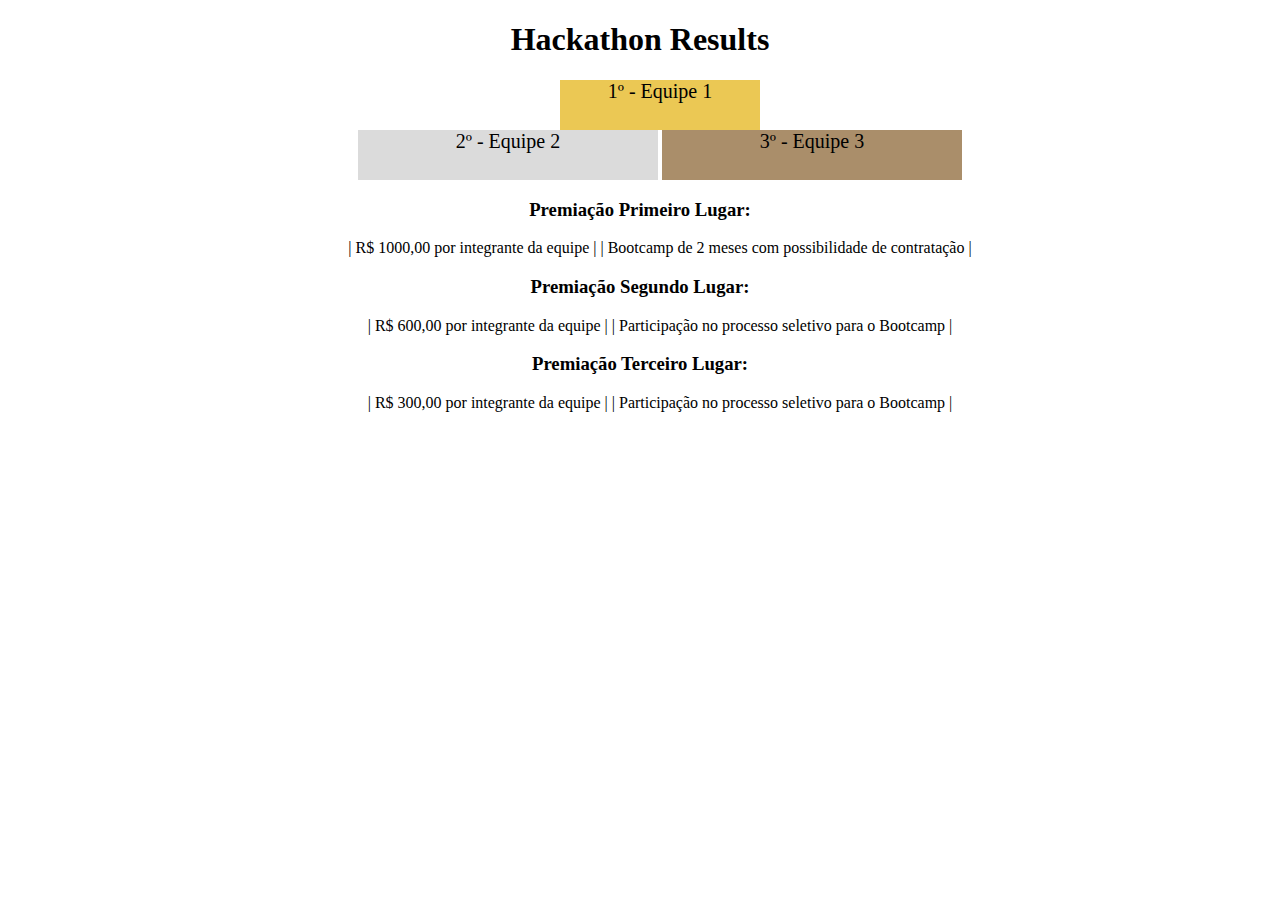
<file: fundamentos/secao-02-introducao-a-html-e-css/dia-04-html-semantico/index.html>
<!DOCTYPE html>
<html lang="pt">
  <head>
    <meta charset="UTF-8">
    <meta name="viewport" content="width=device-width, initial-scale=1.0">
    <title>Ranking</title>
    <style>
      h1 {
        text-align: center;
      }

      .first {
        background-color: rgb(235, 200, 84);
        font-size: 20px;
        height: 50px;
        text-align: center;
        width: 200px;
        margin-left: auto;
        margin-right: auto;
      }

      .second {
        background-color: rgb(219, 219, 219);
        font-size: 20px;
        height: 50px;
        text-align: center;
        width: 300px;
        display: inline-block;
      }

      .third {
        background-color: rgb(170, 142, 106);
        font-size: 20px;
        height: 50px;
        text-align: center;
        width: 300px;
        display: inline-block;
      }
      ul {
        text-align: center;
        list-style: none;
      }
      h3 {
        text-align: center;
      }
      .premiacao ul li {
        display: inline;
      }
    </style>
  </head>
  <body>
    <header>
      <h1>Hackathon Results</h1>
    </header>
    <section>
      <ul>
        <li class="first">1º - Equipe 1</li>
        <li class="second">2º - Equipe 2</li>
        <li class="third">3º - Equipe 3</li>
      </ul>
    </section>
    <section class="premiacao">
      <h3>Premiação Primeiro Lugar:</h3>
      <ul>
        <li>| R$ 1000,00 por integrante da equipe |</li>
        <li>| Bootcamp de 2 meses com possibilidade de contratação |</li>
      </ul>
      <h3>Premiação Segundo Lugar:</h3>
      <ul>
        <li>| R$ 600,00 por integrante da equipe |</li>
        <li>| Participação no processo seletivo para o Bootcamp |</li>
      </ul>
      <h3>Premiação Terceiro Lugar:</h3>
      <ul>
        <li>| R$ 300,00 por integrante da equipe |</li>
        <li>| Participação no processo seletivo para o Bootcamp |</li>
      </ul>
    </section>
  </body>
</html>
</file>
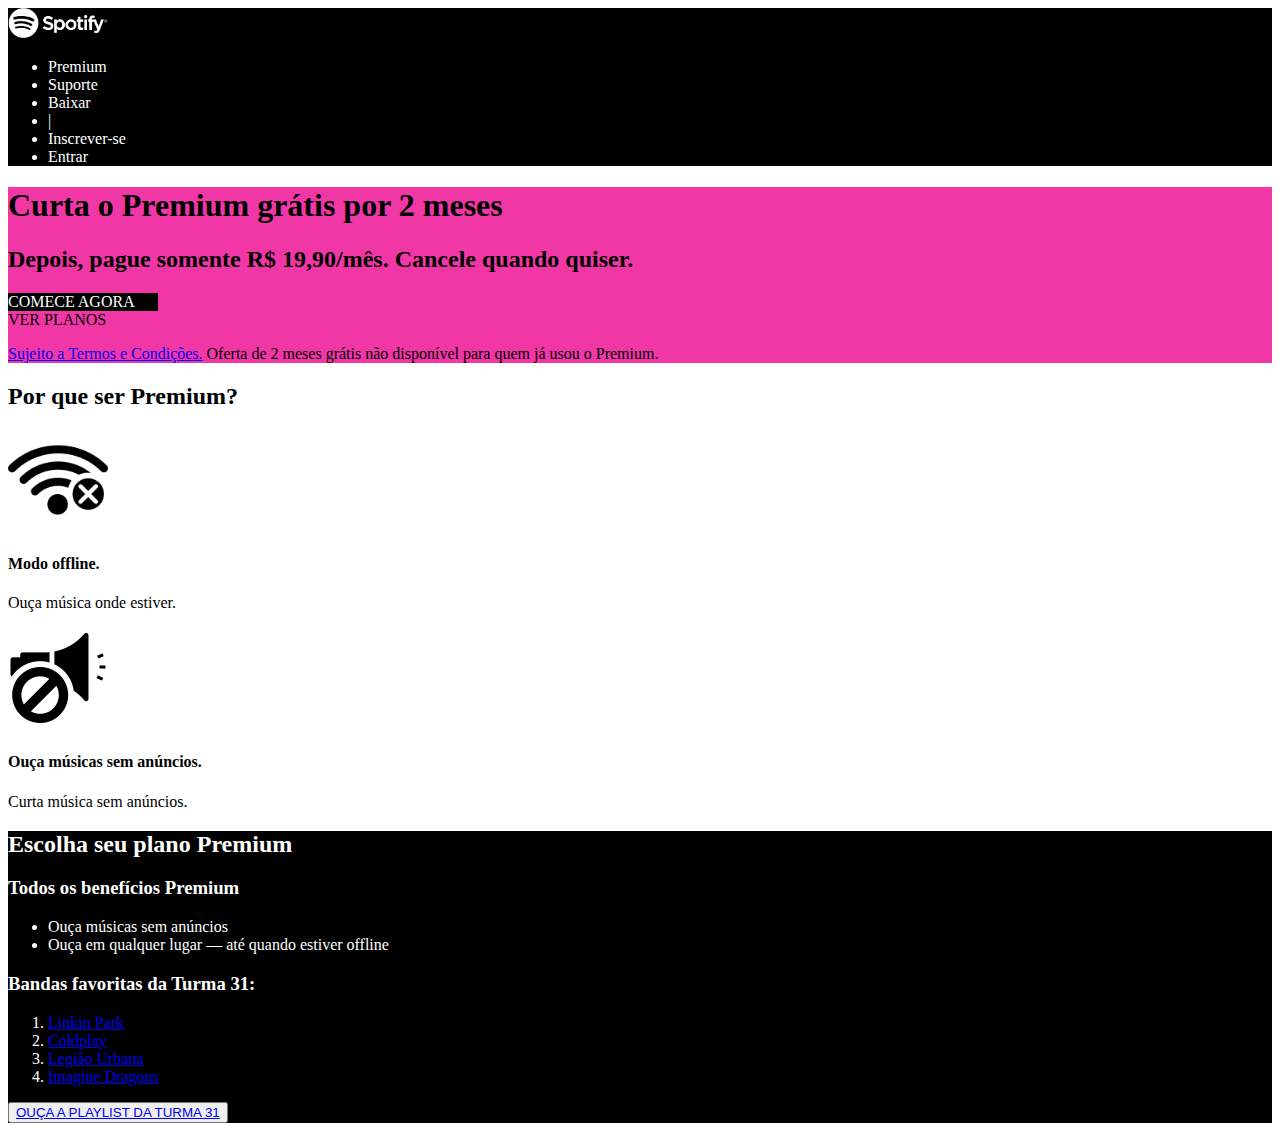
<file: fundamentos/secao-02-introducao-a-html-e-css/dia-01-html-e-css-estruturas-de-página/exercicios-do-dia-01/index.html>
<!DOCTYPE html>
<html lang="en">
<head>
  <meta charset="UTF-8">
  <meta http-equiv="X-UA-Compatible" content="IE=edge">
  <meta name="viewport" content="width=device-width, initial-scale=1.0">
  <link rel="stylesheet" href="style.css">
  <title>Spotify Premium - Spotify (BR)</title>
</head>
<body>
  <div style="background-color: black;">
    <img src="./images/spotify-logo.png" alt="Logotipo do spotify" width="100px">
    <ul style="color: white;">
      <li>Premium</li>
      <li>Suporte</li>
      <li>Baixar</li>
      <li>|</li>
      <li>Inscrever-se</li>
      <li>Entrar</li>
    </ul>
  </div>

  <div style="background-color: rgb(240, 55, 165);">
    <h1>Curta o Premium grátis por 2 meses</h1>
    <h2>Depois, pague somente R$ 19,90/mês. Cancele quando quiser.</h2>
    <div style="background-color: black; color: white; width: 150px">COMECE AGORA</div>
    <div style="color: black; width: 150px">VER PLANOS</div>
    <p><a href="https://www.spotify.com/legal/premium-promotional-offer-terms" target="_blank" rel="noopener noreferrer">Sujeito a Termos e Condições.</a> Oferta de 2 meses grátis não disponível para quem já usou o Premium.</p>
  </div>

  <div>
    <h2>Por que ser Premium?</h2>
    <div>
      <img src="./images/offline.png" alt="Sem anúncios" width="100px">
      <h4>Modo offline.</h4>
      <p>Ouça música onde estiver.</p>
    </div>
    <div>
      <img src="./images/no-ads.png" alt="Ouça offline" width="100px">
      <h4>Ouça músicas sem anúncios.</h4>
      <p>Curta música sem anúncios.</p>
    </div>
  </div>

  <div style="background-color: black; color: white">
    <h2>Escolha seu plano Premium</h2>

    <div>
      <h3>Todos os benefícios Premium</h3>
      <ul>
        <li>Ouça músicas sem anúncios</li>
        <li>Ouça em qualquer lugar — até quando estiver offline</li>
      </ul>
    </div>

    <h3>Bandas favoritas da Turma 31:</h3>
    <ol>
      <li><a href="https://open.spotify.com/artist/6XyY86QOPPrYVGvF9ch6wz" target="_blank"
          rel="noopener noreferrer">Linkin Park</a></li>
      <li><a href="https://open.spotify.com/artist/4gzpq5DPGxSnKTe4SA8HAU" target="_blank"
          rel="noopener noreferrer">Coldplay</a></li>
      <li><a href="https://open.spotify.com/artist/6tw6EpC9RgmSRZiZg0n22t" target="_blank"
          rel="noopener noreferrer">Legião Urbana</a></li>
      <li><a href="https://open.spotify.com/artist/53XhwfbYqKCa1cC15pYq2q" target="_blank"
          rel="noopener noreferrer">Imagine Dragons</a></li>
    </ol>

    <button><a
      href="https://open.spotify.com/playlist/5HvqrIK0zqqmnoPHTErqkw?si=797c8d52655e46c9&pt=ad4758acdd8453c7d5f553c3c51a5e31"
      target="_blank" rel="noopener noreferrer">OUÇA A PLAYLIST DA TURMA 31</a></button>
  </div>
</body>
</html>
</file>
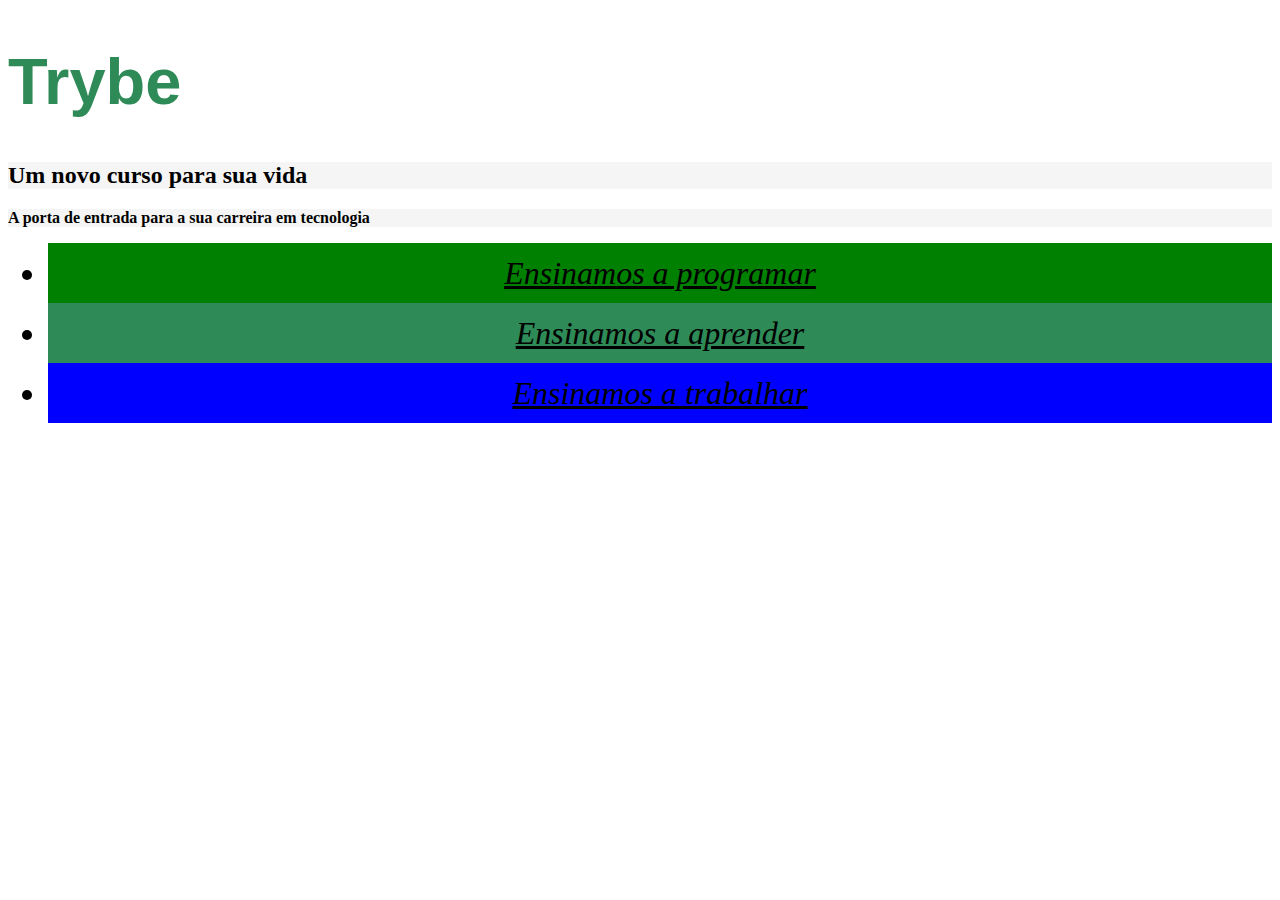
<file: fundamentos/secao-02-introducao-a-html-e-css/dia-02-html-e-css-primeiros-passos-em-css/exercicios-do-dia-02/index.html>
<!DOCTYPE html>
<html lang="pt-br">
  <head>
    <meta charset="UTF-8">
    <title>Trybe</title>
    <style>
      h1 {
        color: seagreen;
        font-size: 65px;
        font-family: sans-serif, Helvetica; 
      }

      .cor-de-fundo {
        background-color: whitesmoke;
      }

      p {
        font-weight: 600;
      }

      body {
        font-size: 16px;
      }

      li {
        font-style: italic;
        line-height: 60px;
        text-align: center;
        text-decoration: underline;
        font-size: 2em;
      }

      #verde {
        background-color: green;
      }

      #verde-escuro {
        background-color: seagreen;
      }

      #azul {
        background-color: blue;
      }
    </style>
     <link rel="stlesheet" href="./style.css">
  </head>
  <body>
    <h1>Trybe</h1>
    <h2 class="cor-de-fundo">Um novo curso para sua vida</h2>
    <p class="cor-de-fundo">A porta de entrada para a sua carreira em tecnologia</p>
    <ul>
      <li id="verde">Ensinamos a programar</li>
      <li id="verde-escuro">Ensinamos a aprender</li>
      <li id="azul">Ensinamos a trabalhar</li>
    </ul>
  </body>
</html>
</file>
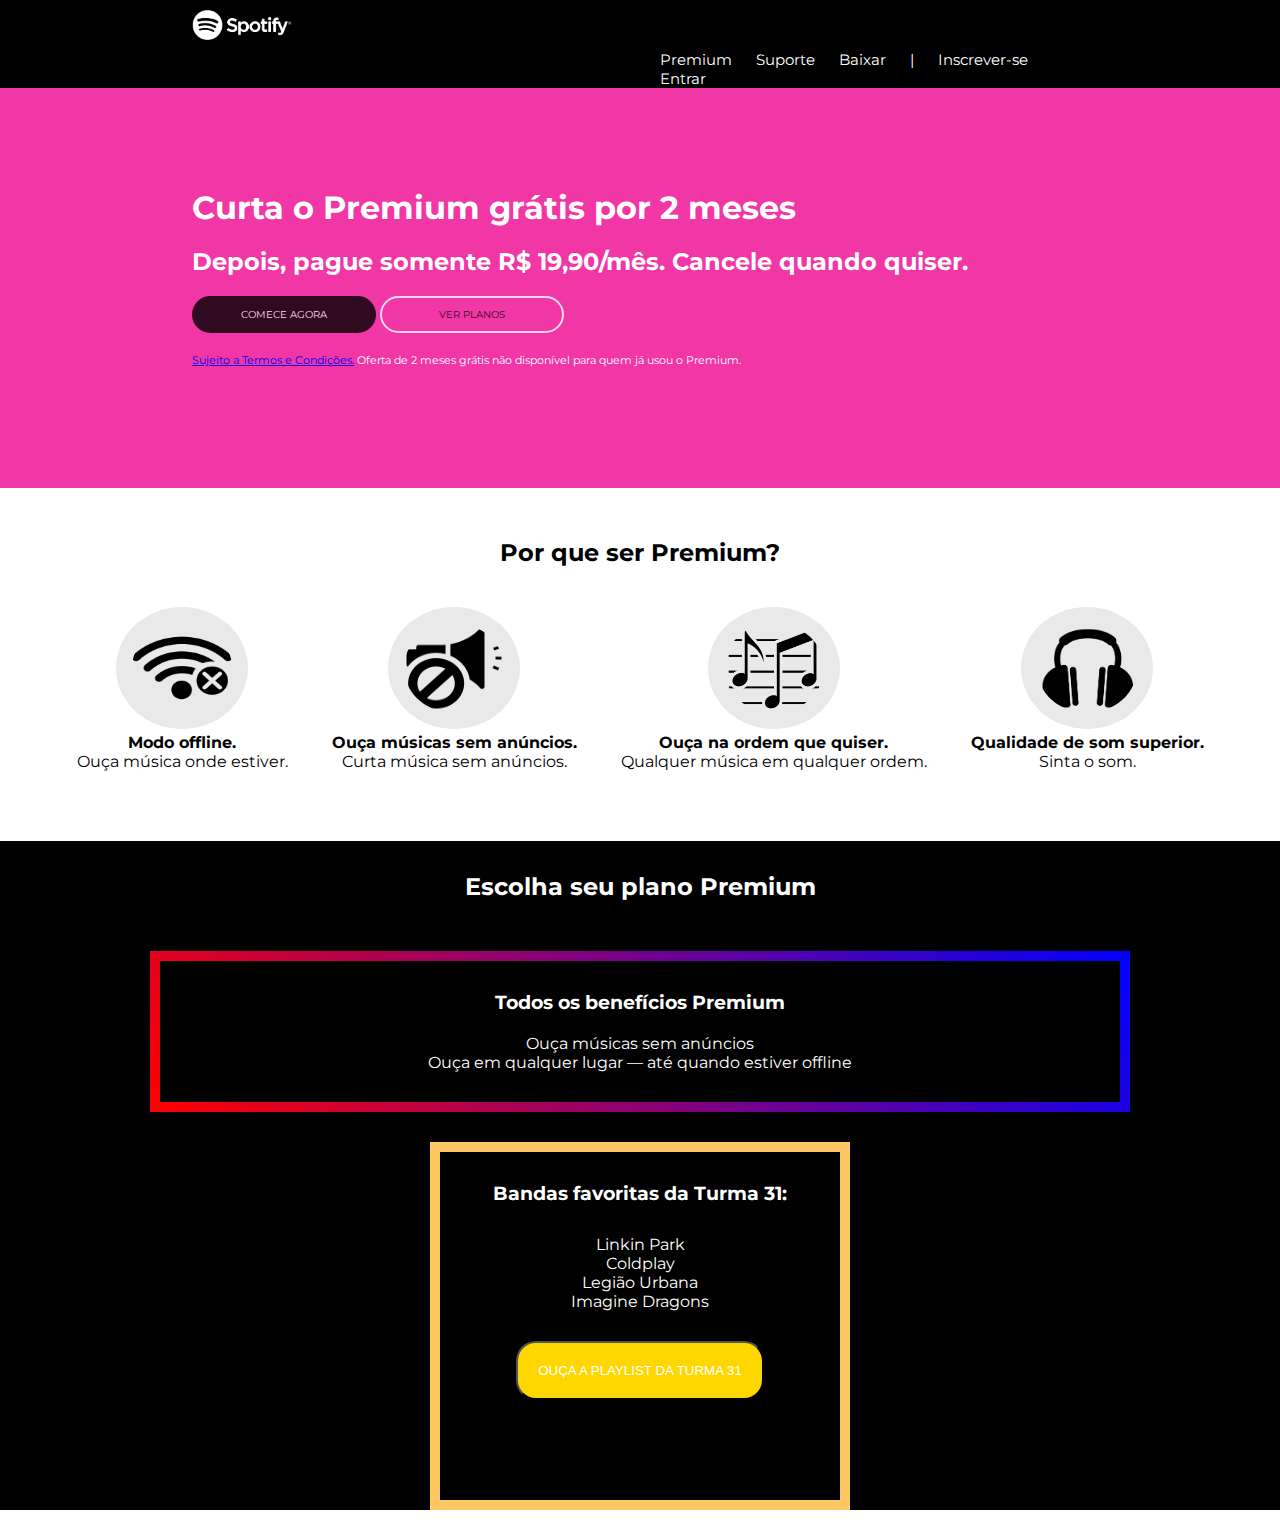
<file: fundamentos/secao-02-introducao-a-html-e-css/dia-03-html-e-css-seletores-e-posicionamento/indexSpotify.html>
<!DOCTYPE html>
<html lang="en">

<head>
    <meta charset="UTF-8">
    <meta http-equiv="X-UA-Compatible" content="IE=edge">
    <meta name="viewport" content="width=device-width, initial-scale=1.0">
    <link rel="preconnect" href="https://fonts.googleapis.com">
    <link rel="preconnect" href="https://fonts.gstatic.com" crossorigin>
    <link href="https://fonts.googleapis.com/css2?family=Montserrat:ital,wght@0,400;0,700;1,400&display=swap"
        rel="stylesheet">
    <link rel="stylesheet" href="style.css">
    <title>Spotify Premium - Spotify (BR)</title>
</head>

<body>
    <div class="header-container">
        <div class="header">
            <img src="./images/spotify-logo.png" alt="Logotipo do Spotify">
            <ul>
                <li>Premium</li>
                <li>Suporte</li>
                <li>Baixar</li>
                <li>|</li>
                <li>Inscrever-se</li>
                <li>Entrar</li>
            </ul>
        </div>

        <div class="premium">
            <div class="premium-content">
                <h1>Curta o Premium grátis por 2 meses</h1>
                <h2>Depois, pague somente R$ 19,90/mês. Cancele quando quiser.</h2>
                <div class="premium-buttons comece-agora">COMECE AGORA</div>
                <div class="premium-buttons ver-planos">VER PLANOS</div>
                <p><a href="https://www.spotify.com/legal/premium-promotional-offer-terms" target="_blank"
                        rel="noopener noreferrer">Sujeito a Termos e Condições.</a> Oferta de 2 meses grátis não
                    disponível para quem já
                    usou o Premium.</p>
            </div>
        </div>

        <div class="why-premium" >
            <h2>Por que ser Premium?</h2>
            <div>
                <img src="./images/offline.png" alt="Sem anúncios">
                <h4>Modo offline.</h4>
                <p>Ouça música onde estiver.</p>
            </div>
            <div>
                <img src="./images/no-ads.png" alt="Ouça offline">
                <h4>Ouça músicas sem anúncios.</h4>
                <p>Curta música sem anúncios.</p>
            </div>
            <div>
                <img src="./images/music.png" alt="Ouça offline">
                <h4>Ouça na ordem que quiser.</h4>
                <p>Qualquer música em qualquer ordem.</p>
            </div>
            <div>
                <img src="./images/headphone.png" alt="Ouça offline">
                <h4>Qualidade de som superior.</h4>
                <p>Sinta o som.</p>
            </div>
        </div>

    <div class="footer">
        <h2>Escolha seu plano Premium</h2>

        <div class="div-style">
            <h3>Todos os benefícios Premium</h3>
            <ul>
                <li>Ouça músicas sem anúncios</li>
                <li>Ouça em qualquer lugar — até quando estiver offline</li>
            </ul>
        </div>

        <div class="lets-rock">
            <h3>Bandas favoritas da Turma 31:</h3>
            <ol>
                <li><a href="https://open.spotify.com/artist/6XyY86QOPPrYVGvF9ch6wz" target="_blank"
                        rel="noopener noreferrer">Linkin Park</a></li>
                <li><a href="https://open.spotify.com/artist/4gzpq5DPGxSnKTe4SA8HAU" target="_blank"
                        rel="noopener noreferrer">Coldplay</a></li>
                <li><a href="https://open.spotify.com/artist/6tw6EpC9RgmSRZiZg0n22t" target="_blank"
                        rel="noopener noreferrer">Legião Urbana</a></li>
                <li><a href="https://open.spotify.com/artist/53XhwfbYqKCa1cC15pYq2q" target="_blank"
                        rel="noopener noreferrer">Imagine Dragons</a></li>
            </ol>

            <button><a
                    href="https://open.spotify.com/playlist/5HvqrIK0zqqmnoPHTErqkw?si=797c8d52655e46c9&pt=ad4758acdd8453c7d5f553c3c51a5e31"
                    target="_blank" rel="noopener noreferrer">OUÇA A PLAYLIST DA TURMA 31</a></button>
        </div>
</body>

</html>
</file>
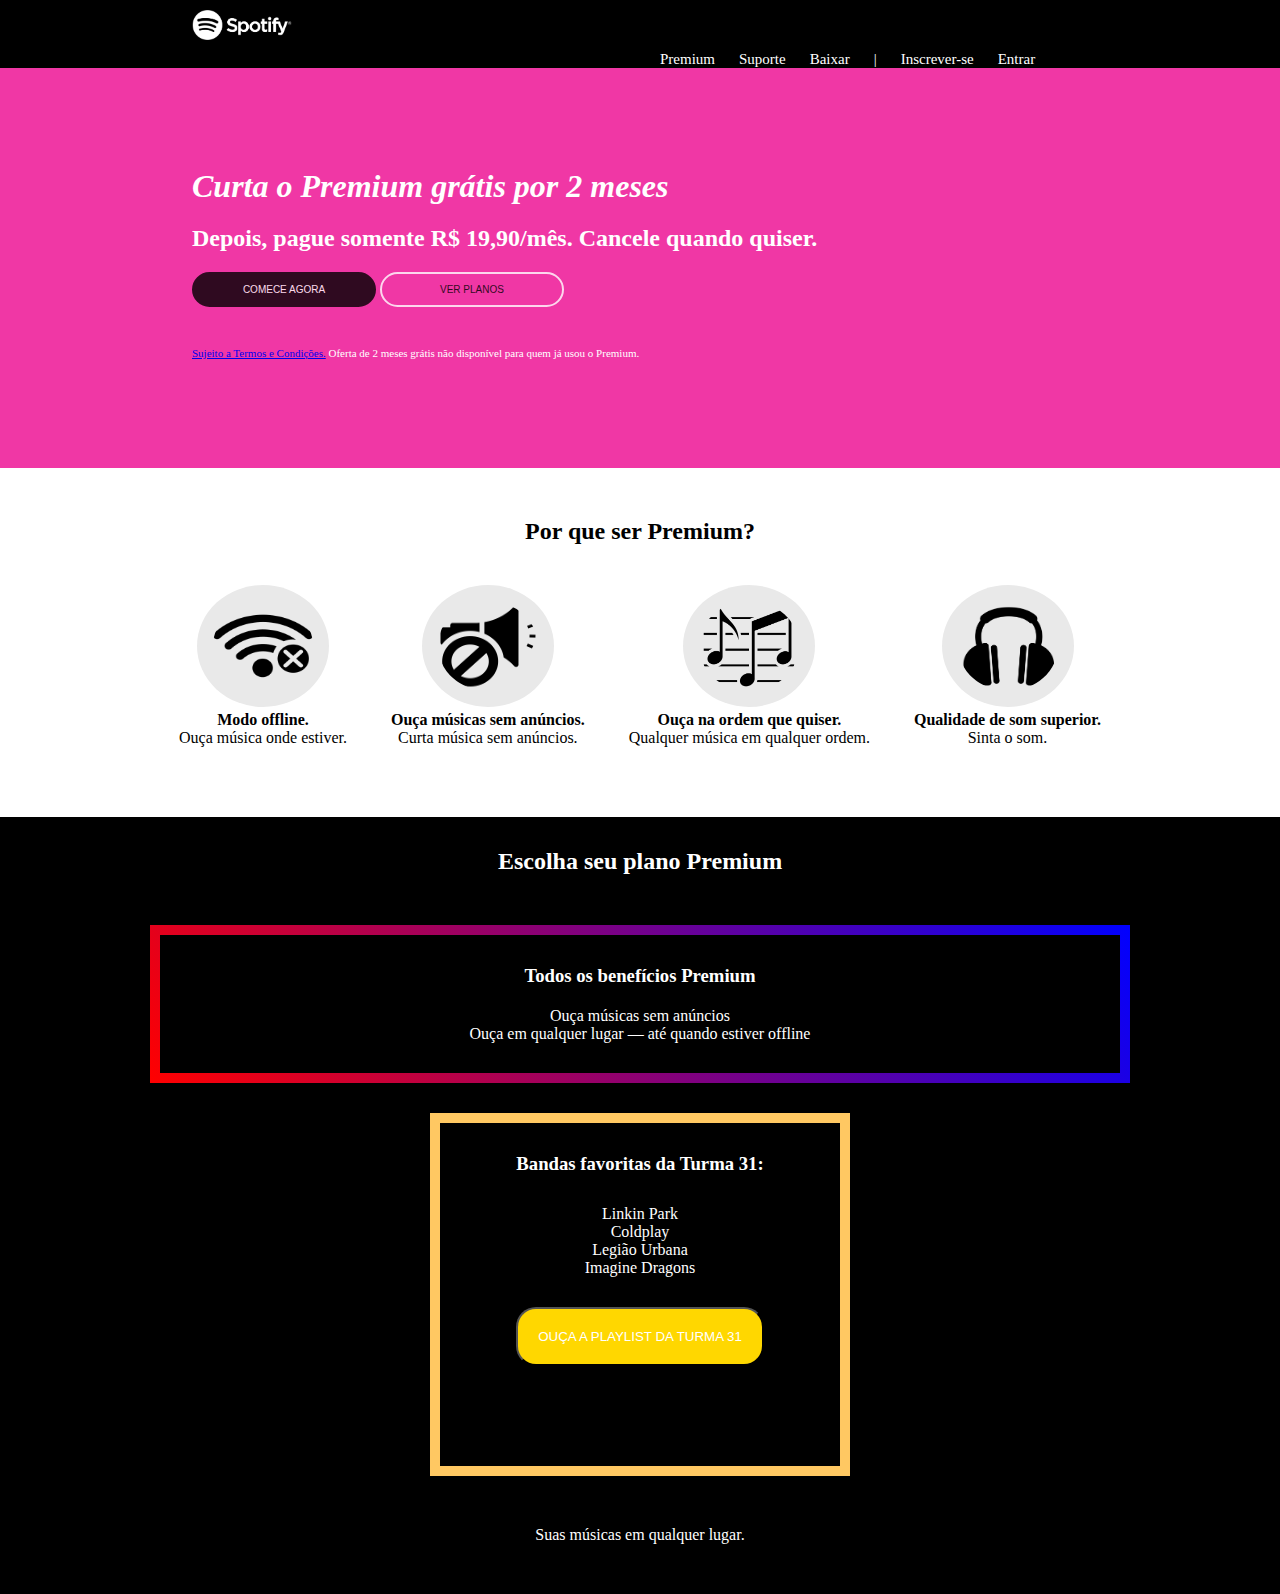
<file: fundamentos/secao-02-introducao-a-html-e-css/dia-04-html-semantico/indexSpotify.html>
<!DOCTYPE html>
<html lang="en">

<head>
    <meta charset="UTF-8">
    <meta http-equiv="X-UA-Compatible" content="IE=edge">
    <meta name="viewport" content="width=device-width, initial-scale=1.0">
    <link rel="preconnect" href="https://fonts.googleapis.com">
    <link rel="preconnect" href="https://fonts.gstatic.com" crossorigin>
    <link href="https://fonts.googleapis.com/css2?family=Montserrat:ital,wght@0,400;0,700;1,400&display=swap"
        rel="stylesheet">
    <link rel="stylesheet" href="style.css">
    <title>Spotify Premium - Spotify (BR)</title>
</head>

<body>

    <div class="header-container">
        <div class="header">
            <img src="./images/spotify-logo.png" alt="Logotipo do Spotify">

            <ul>
                <li>Premium</li>
                <li>Suporte</li>
                <li>Baixar</li>
                <li>|</li>
                <li>Inscrever-se</li>
                <li>Entrar</li>
            </ul>

        </div>

        <main>

            <div class="premium">
                <section class="premium-content">
                    <h1><em>Curta o Premium grátis por 2 meses</em></h1>
                    <h2>Depois, pague somente R$ 19,90/mês. Cancele quando quiser.</h2>
                    <button class="premium-buttons comece-agora">COMECE AGORA</button>
                    <button class="premium-buttons ver-planos">VER PLANOS</button>
                    <p><a href="https://www.spotify.com/legal/premium-promotional-offer-terms" target="_blank"
                            rel="noopener noreferrer">Sujeito a Termos e Condições.</a> Oferta de 2 meses grátis não
                        disponível para quem já
                        usou o Premium.</p>
                </section>
            </div>

            <section class="why-premium">
                <h2>Por que ser Premium?</h2>
                <article>
                    <img src="./images/offline.png" alt="Sem anúncios">
                    <h4>Modo offline.</h4>
                    <p>Ouça música onde estiver.</p>
                </article>
                <article>
                    <img src="./images/no-ads.png" alt="Ouça offline">
                    <h4>Ouça músicas sem anúncios.</h4>
                    <p>Curta música sem anúncios.</p>
                </article>
                <article>
                    <img src="./images/music.png" alt="Ouça offline">
                    <h4>Ouça na ordem que quiser.</h4>
                    <p>Qualquer música em qualquer ordem.</p>
                </article>
                <article>
                    <img src="./images/headphone.png" alt="Ouça offline">
                    <h4>Qualidade de som superior.</h4>
                    <p>Sinta o som.</p>
                </article>
            </section>

            <section class="plans">
                <h2>Escolha seu plano Premium</h2>

                <section class="div-style">
                    <h3>Todos os benefícios Premium</h3>
                    <ul>
                        <li>Ouça músicas sem anúncios</li>
                        <li>Ouça em qualquer lugar — até quando estiver offline</li>
                    </ul>
                </section>

                <aside class="lets-rock">
                    <h3>Bandas favoritas da Turma 31:</h3>
                    <ol>
                        <li><a href="https://open.spotify.com/artist/6XyY86QOPPrYVGvF9ch6wz" target="_blank"
                                rel="noopener noreferrer">Linkin Park</a></li>
                        <li><a href="https://open.spotify.com/artist/4gzpq5DPGxSnKTe4SA8HAU" target="_blank"
                                rel="noopener noreferrer">Coldplay</a></li>
                        <li><a href="https://open.spotify.com/artist/6tw6EpC9RgmSRZiZg0n22t" target="_blank"
                                rel="noopener noreferrer">Legião Urbana</a></li>
                        <li><a href="https://open.spotify.com/artist/53XhwfbYqKCa1cC15pYq2q" target="_blank"
                                rel="noopener noreferrer">Imagine Dragons</a></li>
                    </ol>

                    <button><a
                            href="https://open.spotify.com/playlist/5HvqrIK0zqqmnoPHTErqkw?si=797c8d52655e46c9&pt=ad4758acdd8453c7d5f553c3c51a5e31"
                            target="_blank" rel="noopener noreferrer">OUÇA A PLAYLIST DA TURMA 31</a></button>
                </aside>

            </section>
            
        </main>

        <footer class="plans">
            Suas músicas em qualquer lugar.
        </footer>
</body>

</html>
</file>
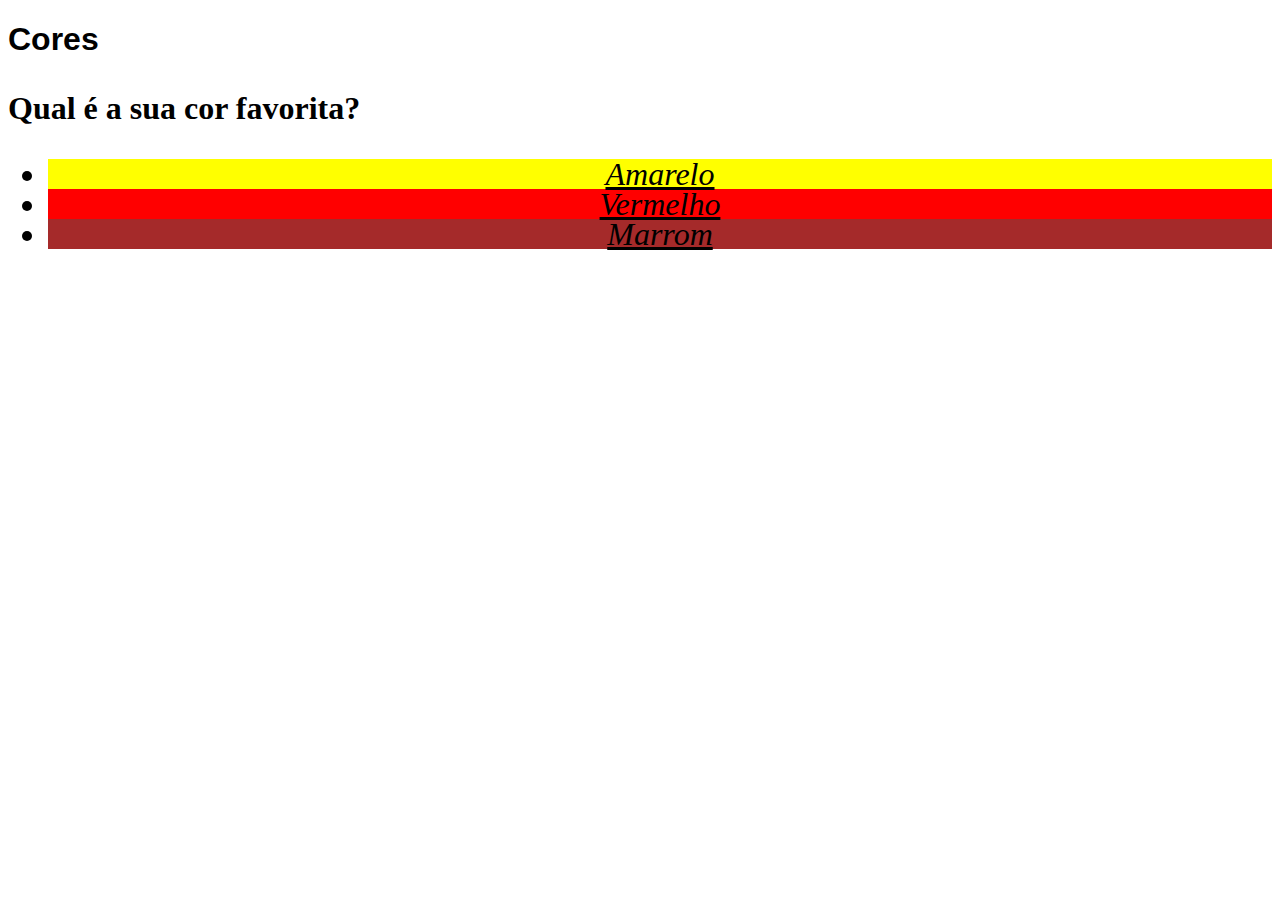
<file: fundamentos/secao-02-introducao-a-html-e-css/dia-02-html-e-css-primeiros-passos-em-css/exercicios-do-dia-02/indexcor.html>
<!DOCTYPE html>
<html lang="pt-br">
  <head>
    <meta charset="UTF-8">
    <title>HTML</title>
    <style>
        h1 {
            font-family: sans-serif, Helvetica;
        }
        p {
            font-weight: 600;
        }
        body{
            font-size: 16px;    
        }
        p {
            font-size: 2em;
        }
        li {
            font-style: italic;
            line-height: 30px;
            text-align: center;
            text-decoration: underline;

            font-size: 2em;
        }
        #amarelo { background-color: yellow; }
        #vermelho { background-color: red; }
        #marrom { background-color: brown; }
    </style>
  </head>
  <body>
    <h1>Cores</h1>
    <p>Qual é a sua cor favorita?</p>
    <ul>
      <li id="amarelo">Amarelo</li>
      <li id="vermelho">Vermelho</li>
      <li id="marrom">Marrom</li>
    </ul>
  </body>
</html>
</file>
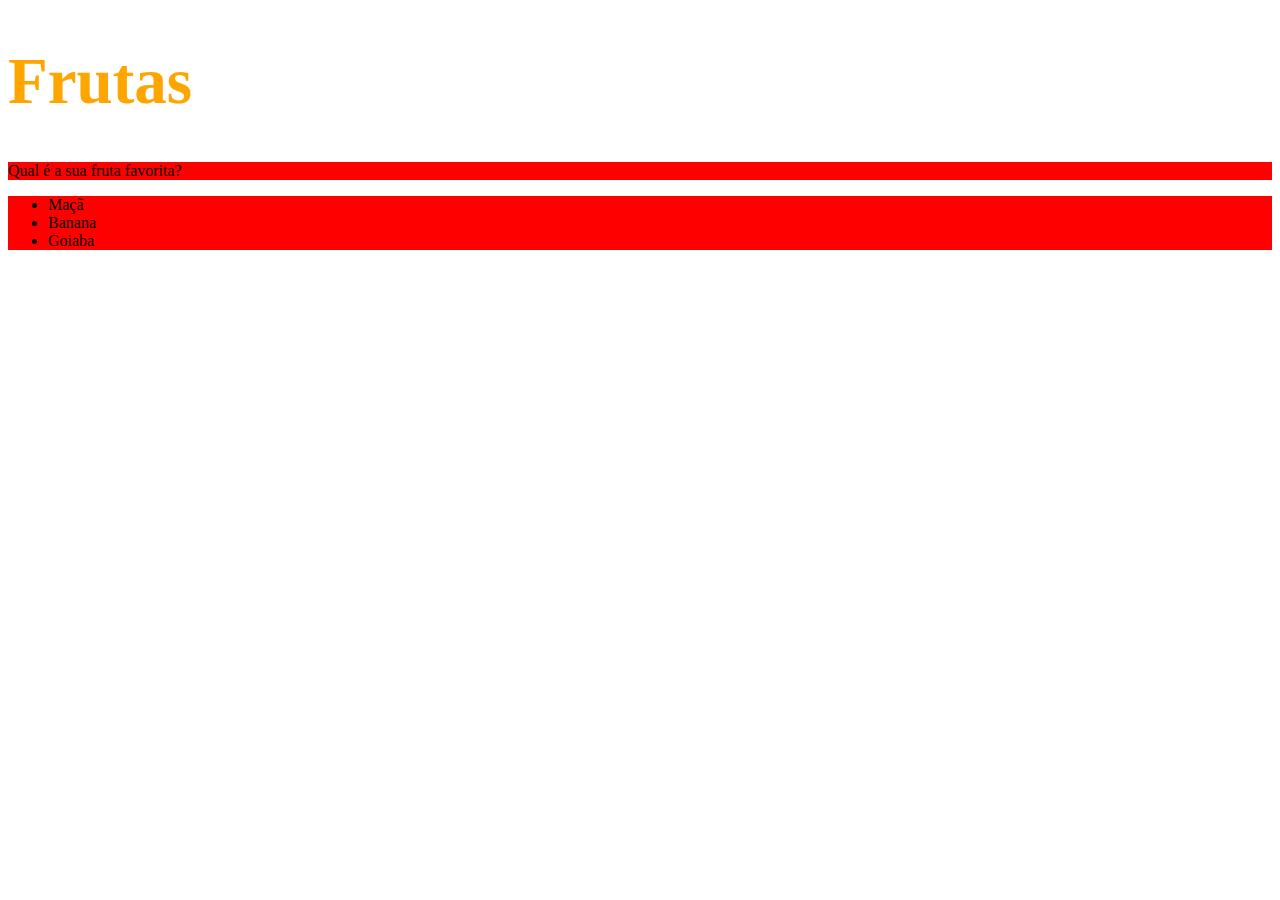
<file: fundamentos/secao-02-introducao-a-html-e-css/dia-02-html-e-css-primeiros-passos-em-css/exercicios-do-dia-02/indexfrutas.html>
<!DOCTYPE html>
<html lang="pt-br">
  <head>
    <meta charset="UTF-8">
    <title>HTML</title>
    <style>
        h1{

           font-size: 65px;

           color: orange;
        }

        ul {
            background-color: tomato;
        }
        .cor-de-fundo { 
            background-color: red;
        }

    </style>
  </head>
  <body>
    <h1>Frutas</h1>
    <p class="cor-de-fundo">Qual é a sua fruta favorita?</p>
    <ul class="cor-de-fundo">
      <li>Maçã</li>
      <li>Banana</li>
      <li>Goiaba</li>
    </ul>
  </body>
</html>
</file>
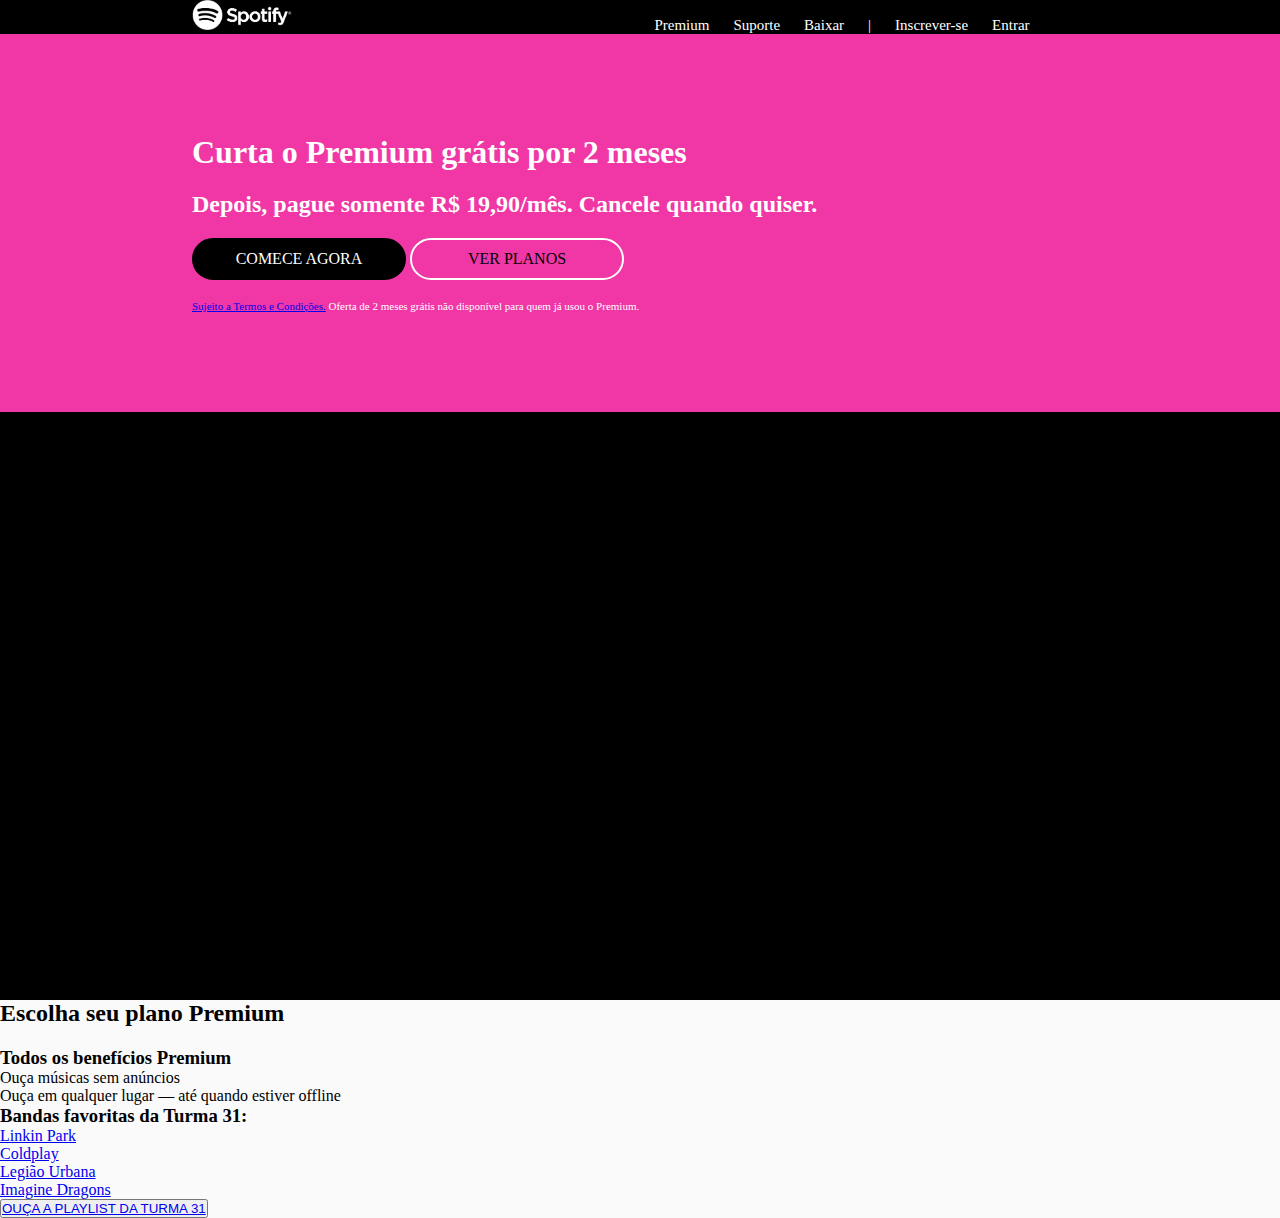
<file: fundamentos/secao-02-introducao-a-html-e-css/dia-02-html-e-css-primeiros-passos-em-css/exercicios-do-dia-02/indexSpotify.html>
<!DOCTYPE html>
<html lang="en">

<head>
    <meta charset='utf-8'>
    <meta http-equiv='X-UA-Compatible' content='IE=edge'>
    <meta name='viewport' content='width=device-width, initial-scale=1'>
    <link rel="stylesheet" href="style.css">
    <title>Spotify Premium - Spotify (BR)</title>
</head>

<body>
    <div class="header-container">
        <div class="header">
            <img src="./images/spotify-logo.png" alt="Logotipo do Spotify" width="100px">
            <ul style="color: white;">
                <li>Premium</li>
                <li>Suporte</li>
                <li>Baixar</li>
                <li>|</li>
                <li>Inscrever-se</li>
                <li>Entrar</li>
            </ul>
        </div>
        
        <div class="premium">
            <div class="premium-content">
                <h1>Curta o Premium grátis por 2 meses</h1>
                <h2>Depois, pague somente R$ 19,90/mês. Cancele quando quiser.</h2>
                <div class="premium-buttons comece-agora">COMECE AGORA</div>
                <div class="premium-buttons ver-planos">VER PLANOS</div>
                <p><a href="https://www.spotify.com/legal/premium-promotional-offer-terms" target="_blank"
                        rel="noopener noreferrer">Sujeito a Termos e Condições.</a> Oferta de 2 meses grátis não
                    disponível para quem já
                    usou o Premium.</p>
            </div>
        </div>
        
        <div>
            <h2>Por que ser Premium?</h2>
            <div><img src="./images/offline.png" alt="Modo offline" width="100px">
                <h4>Modo offline.</h4>
                <p>Ouça músicas onde estiver.</p>
            </div>
            <div><img src="./images/no-ads.png" alt="Sem anúncios" width="100px">
                <h4>Ouça músicas sem anúncios.</h4>
                <p>Curta músicas sem anúncios.</p>
            </div>
            <div><img src="./images/music.png" alt="Ouça na ordem que quiser" width="100px">
                <h4>Ouça na ordem que quiser.</h4>
                <p>Qualquer música em qualquer ordem.</p>
            </div>
            <div><img src="./images/headphone.png" alt="Qualidade de som" width="100px">
                <h4>Qualidade de som superior.</h4>
                <p>Sinta o som.</p>
            </div> 
        </div>

        <div style="background-color: #fafafa; color: black;">
            <h2>Escolha seu plano Premium</h2>

            <div>
                <h3>Todos os benefícios Premium</h3>
                <ul>
                    <li>Ouça músicas sem anúncios</li>
                    <li>Ouça em qualquer lugar — até quando estiver offline</li>
                </ul>
            </div>

            <h3>Bandas favoritas da Turma 31:</h3>
            <ol>
                <li><a href="https://open.spotify.com/artist/6XyY86QOPPrYVGvF9ch6wz" target="_blank"
                        rel="noopener noreferrer">Linkin Park</a></li>
                <li><a href="https://open.spotify.com/artist/4gzpq5DPGxSnKTe4SA8HAU" target="_blank"
                        rel="noopener noreferrer">Coldplay</a></li>
                <li><a href="https://open.spotify.com/artist/6tw6EpC9RgmSRZiZg0n22t" target="_blank"
                        rel="noopener noreferrer">Legião Urbana</a></li>
                <li><a href="https://open.spotify.com/artist/53XhwfbYqKCa1cC15pYq2q" target="_blank"
                        rel="noopener noreferrer">Imagine Dragons</a></li>
            </ol>

            <button><a
                    href="https://open.spotify.com/playlist/5HvqrIK0zqqmnoPHTErqkw?si=797c8d52655e46c9&pt=ad4758acdd8453c7d5f553c3c51a5e31"
                    target="_blank" rel="noopener noreferrer">OUÇA A PLAYLIST DA TURMA 31</a></button>
        </div>
</body>

</html>
</file>
<file: fundamentos/secao-02-introducao-a-html-e-css/dia-01-html-e-css-estruturas-de-página/exercicios-do-dia-01/style.css>
li {
    background-color: black;
}
</file>
<file: fundamentos/secao-02-introducao-a-html-e-css/dia-02-html-e-css-primeiros-passos-em-css/exercicios-do-dia-02/style.css>
*{
    margin: 0;
    padding:0;
}
.header {
   background-color: black;
  color: white;
  width: 70%;
  margin: auto; 
}
.header-container {
  background-color: rgb(0, 0, 0);
}

.header img {
  width: 100px;
}

.header ul {
  display: inline-block;
  padding-left: 40%;
}

.header li {
  display: inline-block;
  padding-right: 20px;
  font-size: 15px;
  text-align: right;
}

.premium {
  background-color: rgb(240, 55, 165);
  padding: 100px 0;
  color: #fff;
}

.premium-content {
  width: 70%;
  margin: auto;
}

.premium-content h1, h2 {
  padding-bottom: 20px;
}

.premium-content p {
  padding-top: 20px;
  font-size: 11px;
}

.premium-buttons {
  display: inline-block;
}

.comece-agora {
  background-color: black;
  color: white;
  width: 150px;
  padding: 10px 30px;
  border-radius: 100px;
  text-align: center;
  border: 2px solid black;
}
  
.ver-planos {
  color: black;
  width: 150px;
  border: 2px solid white;
  padding: 10px 30px;
  border-radius: 100px;
  text-align: center;
}
</file>
<file: fundamentos/secao-02-introducao-a-html-e-css/dia-03-html-e-css-seletores-e-posicionamento/style.css>
*{
    margin: 0;
    padding:0;
}

body{
  font-family: 'Montserrat', sans-serif;
}

.header {
   background-color: black;
  color: white;
  width: 70%;
  margin: auto; 
}
.header-container {
  background-color: rgb(0, 0, 0);
}

.header img {
  width: 100px;
  vertical-align: middle;
  padding: 10px 0;
}

.header ul {
  display: inline-block;
  padding-left: 50%;
}


.header li {
  display: inline-block;
  padding-left: 20px;
  font-size: 15px;
  text-align: right;
}

.header li:hover {
  color: green;
  cursor: pointer;
}

.premium {
  background-color: rgb(240, 55, 165);
  padding: 100px 0;
  color: #fff;
  height: 200px;
}

.premium-content {
  width: 70%;
  margin: auto;
}

.premium-content h1, h2 {
  padding-bottom: 20px;
}

.premium-content p {
  padding-top: 20px;
  font-size: 11px;
}

.premium-buttons {
  display: inline-block;
}

.comece-agora {
  cursor: pointer;
  background-color: black;
  color: white;
  width: 120px;
  padding: 10px 30px;
  border-radius: 100px;
  text-align: center;
  border: 2px solid black;
  font-size: 10px;
  opacity: 0.8;
}

.comece-agora:hover, .ver-planos:hover {
  padding: 14px 34px;
  font-size: 14px;
  opacity: 1;
}
  
.ver-planos {
  cursor: pointer;
  color: black;
  width: 120px;
  border: 2px solid white;
  padding: 10px 30px;
  border-radius: 100px;
  text-align: center;
  font-size: 10px;
  opacity: 0.8;
}
.why-premium {
  overflow: auto;
  background-color: white;
  text-align: center;
}

.why-premium h2 {
  margin-top: 50px;
}

.why-premium div {
  display: inline-block;
  margin: 20px;
  padding-bottom: 50px;
  background-color: white;
}

.why-premium img {
  width: 100px;
  height: 90px;
  padding: 16px;
  background-color: rgb(233, 233, 233);
  border-radius: 100%;
}

.footer {
  background-color: black;
  color: white;
  text-align: center;
}

.footer h2 {
  padding-top: 31px;
}

.div-style {
  border: 10px solid transparent;
  width: 900px;
  margin: 30px auto;
  border-radius: 10px;
  padding: 30px;
  border-image: linear-gradient(54deg, red, blue) 10;
}

.div-style li {
  list-style: none;
}

.div-style h3 {
  padding-bottom: 20px;
}

.lets-rock {
  margin: 30px auto;
  border: 10px solid #ffc862;
  max-width: 400px;

}

.lets-rock li {
  list-style: none;
}

.lets-rock h3 {
  padding: 30px 0;
}

.lets-rock a {
  text-decoration: none;
  color: white;
}

.lets-rock ol {
  padding-bottom: 30px;
}

button {
  background-color: gold;
  padding: 20px;
  border-radius: 20px;
  margin-bottom: 100px;
}

button a {
  text-decoration: none;
  color: white;
}
.header nav{
  display: inline;
}
</file>
<file: fundamentos/secao-02-introducao-a-html-e-css/dia-04-html-semantico/style.css>
*{
    margin: 0;
    padding:0;
}

.header {
   background-color: black;
  color: white;
  width: 70%;
  margin: auto; 
}
.header-container {
  background-color: rgb(0, 0, 0);
}

.header img {
  width: 100px;
  vertical-align: middle;
  padding: 10px 0;
}

.header ul {
  display: inline-block;
  padding-left: 50%;
}


.header li {
  display: inline-block;
  padding-left: 20px;
  font-size: 15px;
  text-align: right;
}

.header li:hover {
  color: green;
  cursor: pointer;
}

.premium {
  background-color: rgb(240, 55, 165);
  padding: 100px 0;
  color: #fff;
  height: 200px;
}

.premium-content {
  width: 70%;
  margin: auto;
}

.premium-content h1, h2 {
  padding-bottom: 20px;
}

.premium-content p {
  padding-top: 20px;
  font-size: 11px;
}

.premium-buttons {
  display: inline-block;
  box-sizing: content-box;
  margin-bottom: 20px;
}

.comece-agora {
  cursor: pointer;
  background-color: black;
  color: white;
  width: 120px;
  padding: 10px 30px;
  border-radius: 100px;
  text-align: center;
  border: 2px solid black;
  font-size: 10px;
  opacity: 0.8;
}

.comece-agora:hover, .ver-planos:hover {
  padding: 14px 34px;
  font-size: 14px;
  opacity: 1;
}
  
.ver-planos {
  cursor: pointer;
  color: black;
  width: 120px;
  border: 2px solid white;
  padding: 10px 30px;
  border-radius: 100px;
  text-align: center;
  font-size: 10px;
  opacity: 0.8;
  background-color: transparent;
}
.why-premium {
  overflow: auto;
  background-color: white;
  text-align: center;
}

.why-premium h2 {
  margin-top: 50px;
}

.why-premium article {
  display: inline-block;
  margin: 20px;
  padding-bottom: 50px;
  background-color: white;
}

.why-premium img {
  width: 100px;
  height: 90px;
  padding: 16px;
  background-color: rgb(233, 233, 233);
  border-radius: 100%;
}

.plans {
  background-color: black;
  color: white;
  text-align: center;
}

.plans h2 {
  padding-top: 31px;
}

.div-style {
  border: 10px solid transparent;
  width: 900px;
  margin: 30px auto;
  border-radius: 10px;
  padding: 30px;
  border-image: linear-gradient(54deg, red, blue) 10;
}

.div-style li {
  list-style: none;
}

.div-style h3 {
  padding-bottom: 20px;
}

.lets-rock {
  margin: 30px auto 0 auto;
  border: 10px solid #ffc862;
  max-width: 400px;


}

.lets-rock li {
  list-style: none;
}

.lets-rock h3 {
  padding: 30px 0;
}

.lets-rock a {
  text-decoration: none;
  color: white;
}

.lets-rock ol {
  padding-bottom: 30px;
}

button {
  background-color: gold;
  padding: 20px;
  border-radius: 20px;
  margin-bottom: 100px;
}

button a {
  text-decoration: none;
  color: white;
}
.header nav{
  display: inline;
}
footer {
  padding: 50px;
}
</file>
